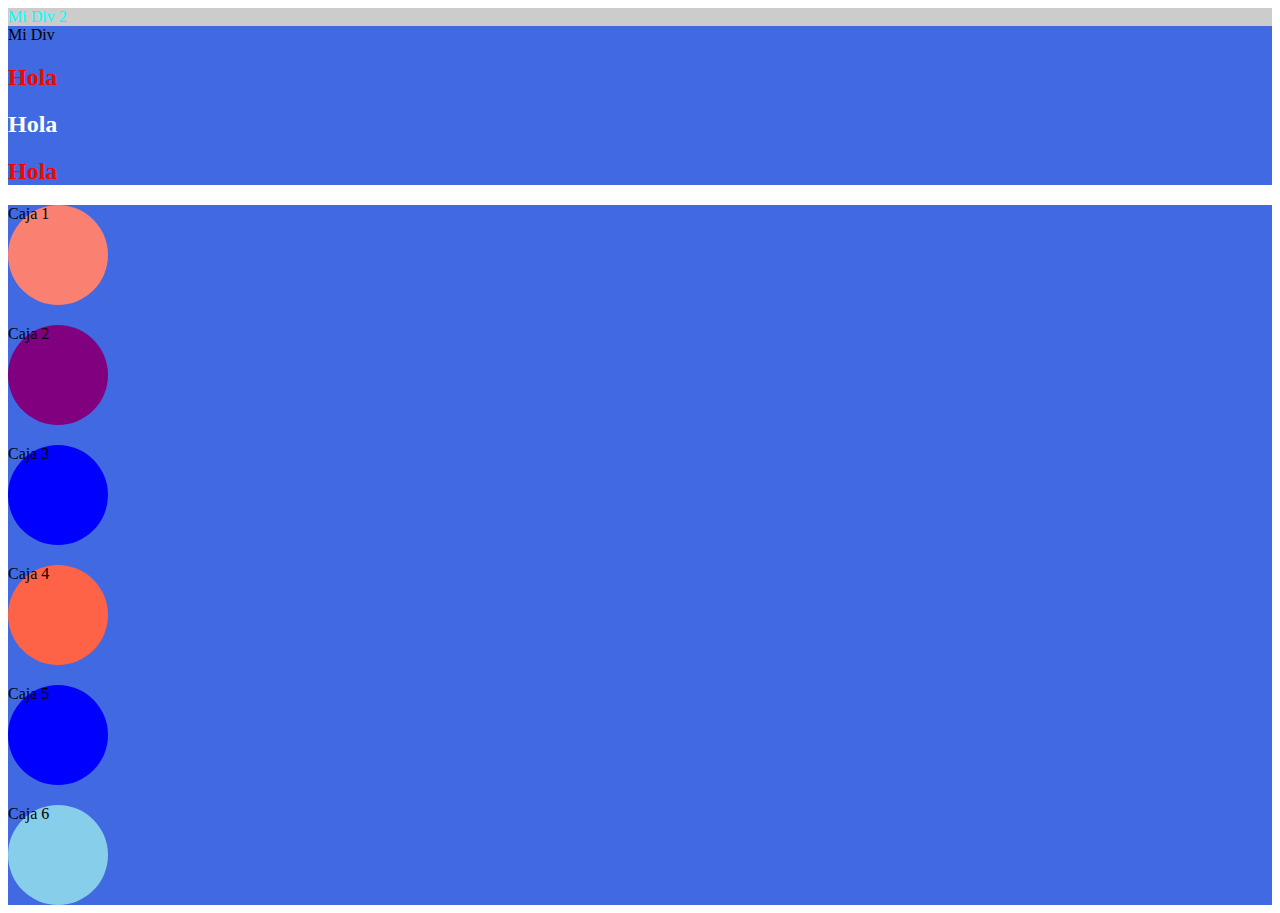
<file: estilos/index.html>
<!DOCTYPE html>
<html lang="en">
<head>
    <meta charset="UTF-8">
    <meta name="viewport" content="width=device-width, initial-scale=1.0">
    <title>Hola Mundo en CSS</title>
    <link rel="stylesheet" href="./estilos.css">
</head>
<body>
    <div style="background-color:#CCC;color:aqua">
        Mi Div 2
    </div>
    <div>
        Mi Div
        <h2>Hola</h2>
        <h2 id="titulo">Hola</h2>
        <h2 id="titulo2">Hola</h2>
    </div>
    <div>
        <div class="caja">Caja 1</div>
        <div class="caja" style="background-color: purple;">Caja 2</div>
        <div class="caja">Caja 3</div>
        <div class="caja">Caja 4</div>
        <div class="caja">Caja 5</div>
        <div class="caja">Caja 6</div>
    </div>
</body>
</html>
</file>
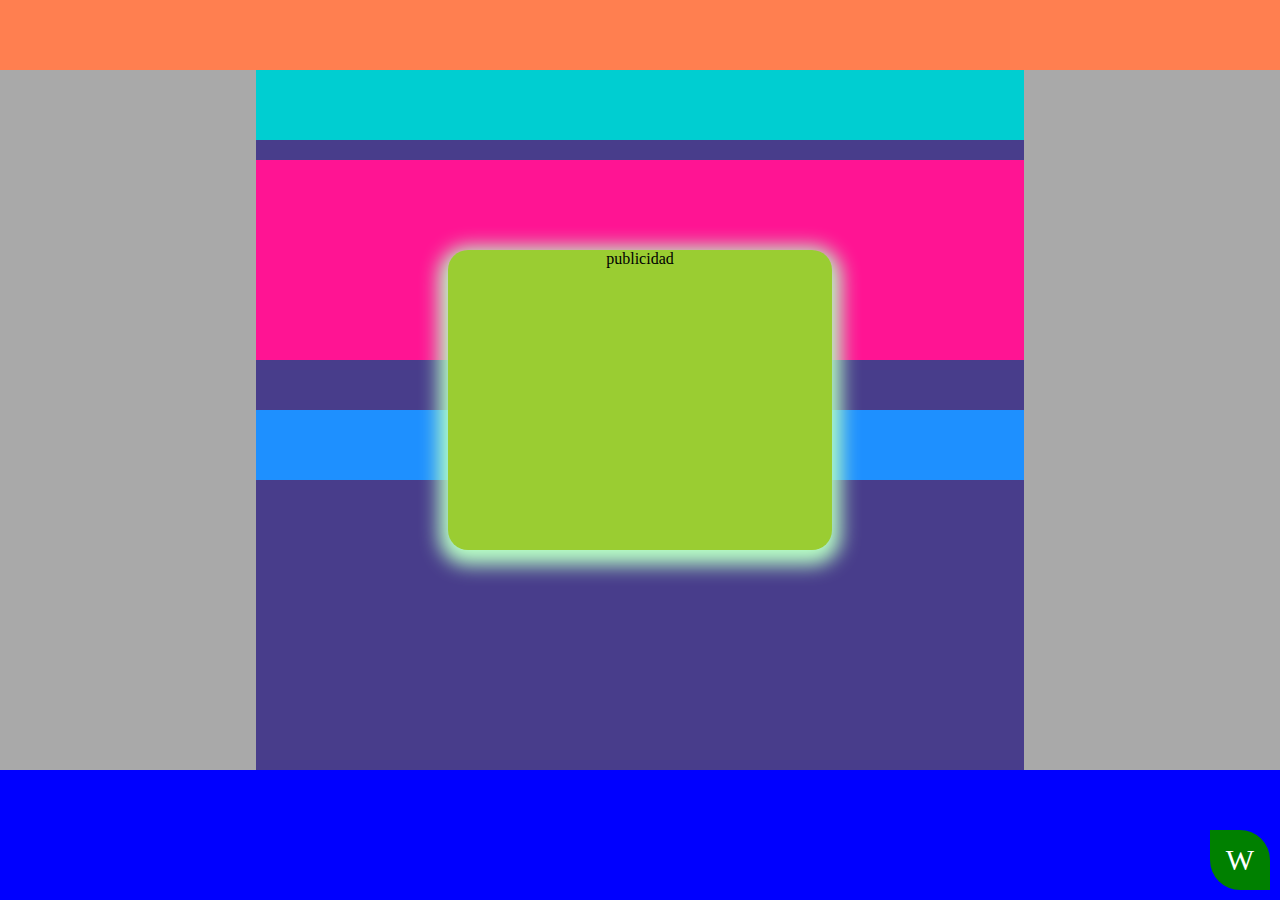
<file: prepractica/index.html>
<!DOCTYPE html>
<html lang="en">
<head>
    <meta charset="UTF-8">
    <meta name="viewport" content="width=device-width, initial-scale=1.0">
    <title>PrPractica</title>
    <link rel="stylesheet" href="./estilos.css">
</head>
<body>
    <div id="header"></div>
    
    <div id="central">
        <div id="nav"></div>
        <div id="section">
            <div id="header2"></div>
            <div id="article"> </div>
            <div id="footer"></div>
        </div>
        <div id="aside"></div>
    </div>

    <div id="footer2"></div>
    <div id="whats">W</div>
    <div id="pub">publicidad</div>
</body>
</html>
</file>
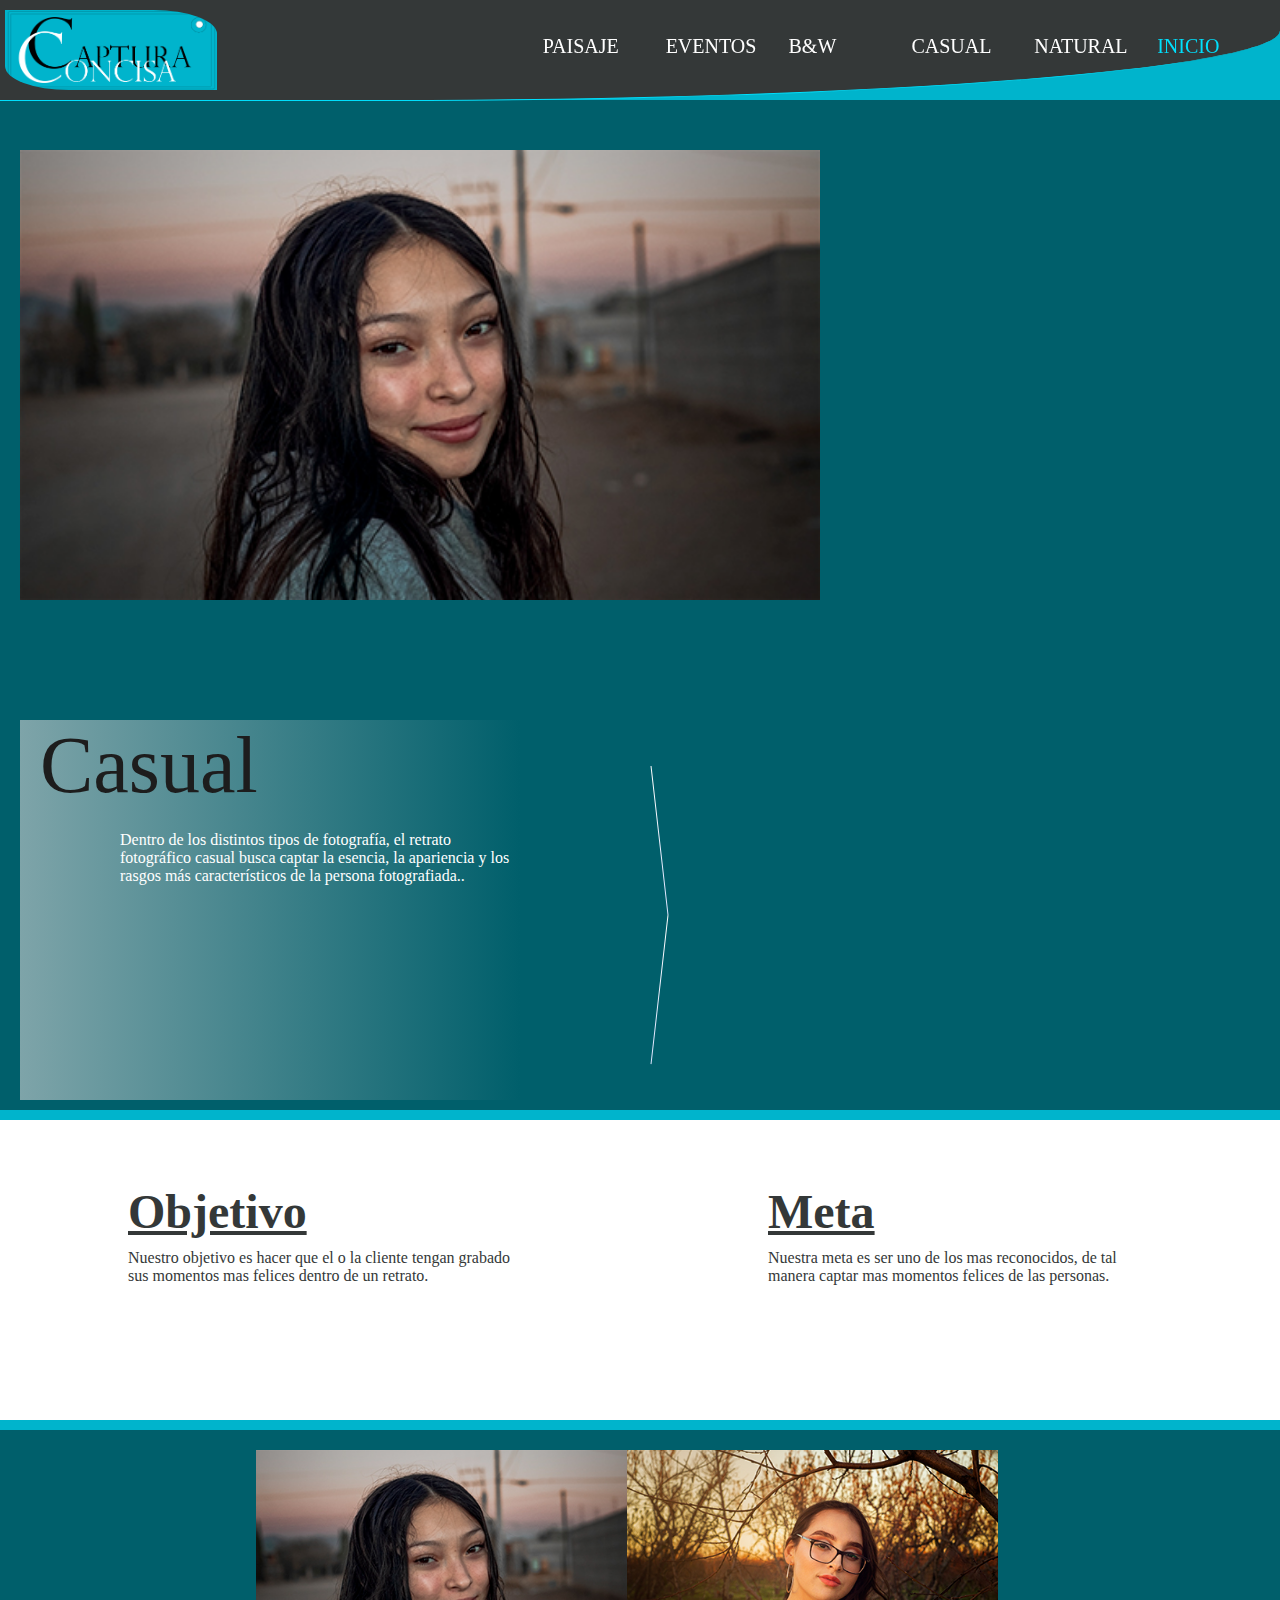
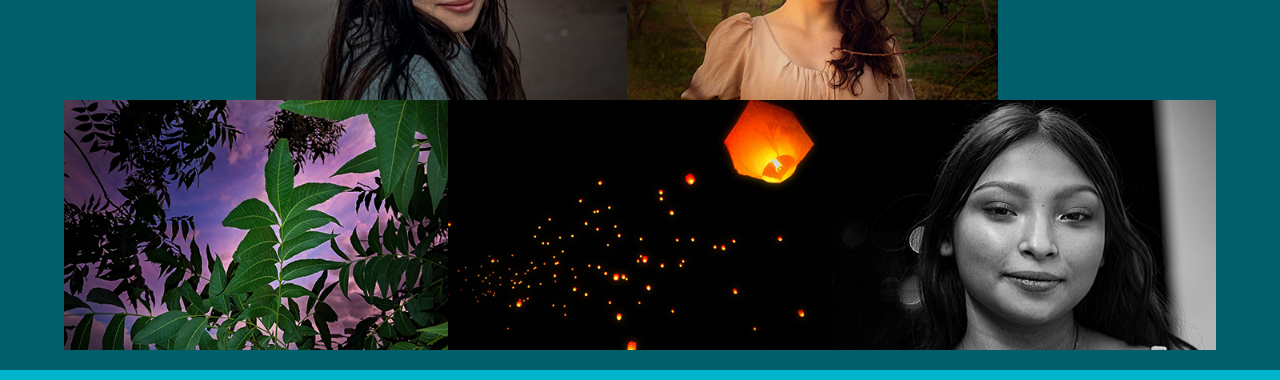
<file: PROYECTO/index.html>
<!DOCTYPE html>
<html lang="es">
<head>
    <meta charset="UTF-8">
    <meta name="viewport" content="width=device-width, initial-scale=1.0">
    <link rel="stylesheet" href="./CSS/estilo.css">
    <link rel="stylesheet" href="./CSS/MediaQuerys.css">
    <title>Captura Concisa</title>

</head>
    <header>
        <div id="logo">
            <img src="./IMG/logo2.png" alt="">
        </div>

        <nav>
            <ul>
                <li>
                    <a href="#" style="font-weight: 400;color: RGB(0,223,252);"> INICIO</a>
                </li>

                <li>
                    <a href="#"> NATURAL</a>
                </li>

                <li>
                    <a href="#"> CASUAL</a>
                </li>

                <li>
                    <a href="#"> B&W</a>
                </li>
                
                <li>
                    <a href="#"> EVENTOS</a>
                </li>

                <li>
                    <a href="#"> PAISAJE</a>
                </li>
            </ul>
        </nav>

    </header>
    
   

    <section id="presentacion">
        <ul>
            <li>
                <div id="imagenpresentacion"></div>
            </li>
            <li>
                <div class="explicacion">
                    <h3>Casual</h3>
                    <p>Dentro de los distintos tipos de fotografía, el retrato fotográfico casual busca captar la esencia, la apariencia y los rasgos más característicos de la persona fotografiada..</p>
                </div>
            </li>
            <li id="li">
                <div class="flecha">
                    <a href="#"> <img src="./IMG/flecha.png" alt=""></a>
                </div>
               
            </li>
        </ul>
    </section>
   
    <section id="nosotros">
        <div>
            <ul>
                <li>
                    <div class="obj">
                        <h2>Objetivo</h2>
                        <p>Nuestro objetivo es hacer que el o la cliente tengan grabado sus momentos mas felices dentro de un retrato.</p>
                    </div>
                </li>
                
                <li>
                    <div class="obj"> 
                        <h2>Meta</h2>
                        <p>Nuestra meta es ser uno de los mas reconocidos, de tal manera captar mas momentos felices de las personas.</p>
                    </div>
                </li>
            </ul>
            
        </div>
    </section>

    <section id="galeria">
        <div>
            <ul>
                <li>
                    <div id="img1">
                        <h1 class="titulo">Casual</h1>
                        <p class="parrafo">Una foto casual capta los momentos mas naturales y espontaneas del sujeto.</p>
                    </div>

                    <div id="img2">
                        <h1 class="titulo">Natural</h1>
                        <p class="parrafo">Una foto Natural capta al sujeto en areas donde se convive con la nbaturaleza.</p>
                    </div>

                </li>

                <li>
                    <div id="img3">
                        <h1 class="titulo">Paisaje</h1>
                        <p class="parrafo">Una foto del Paisaje capta un lugar preciado al que le gusta mucho al cliente.</p>
                    </div>

                    <div id="img4">
                        <h1 class="titulo">Evento</h1>
                        <p class="parrafo">Una foto de Evento capta los momentos mas presiados durante eventos como compleaños, bodas, festividades, etc..</p>
                    </div>
                    <div id="img5">
                        <h1 class="titulo">B & W</h1>
                        <p class="parrafo">Una foto Blanco y Negro capta los momentos y los plansma en solamente 2 colores.</p>
                    </div>
                </li>

            </ul>
        </div>
    </section>


</body>
</html>
</file>
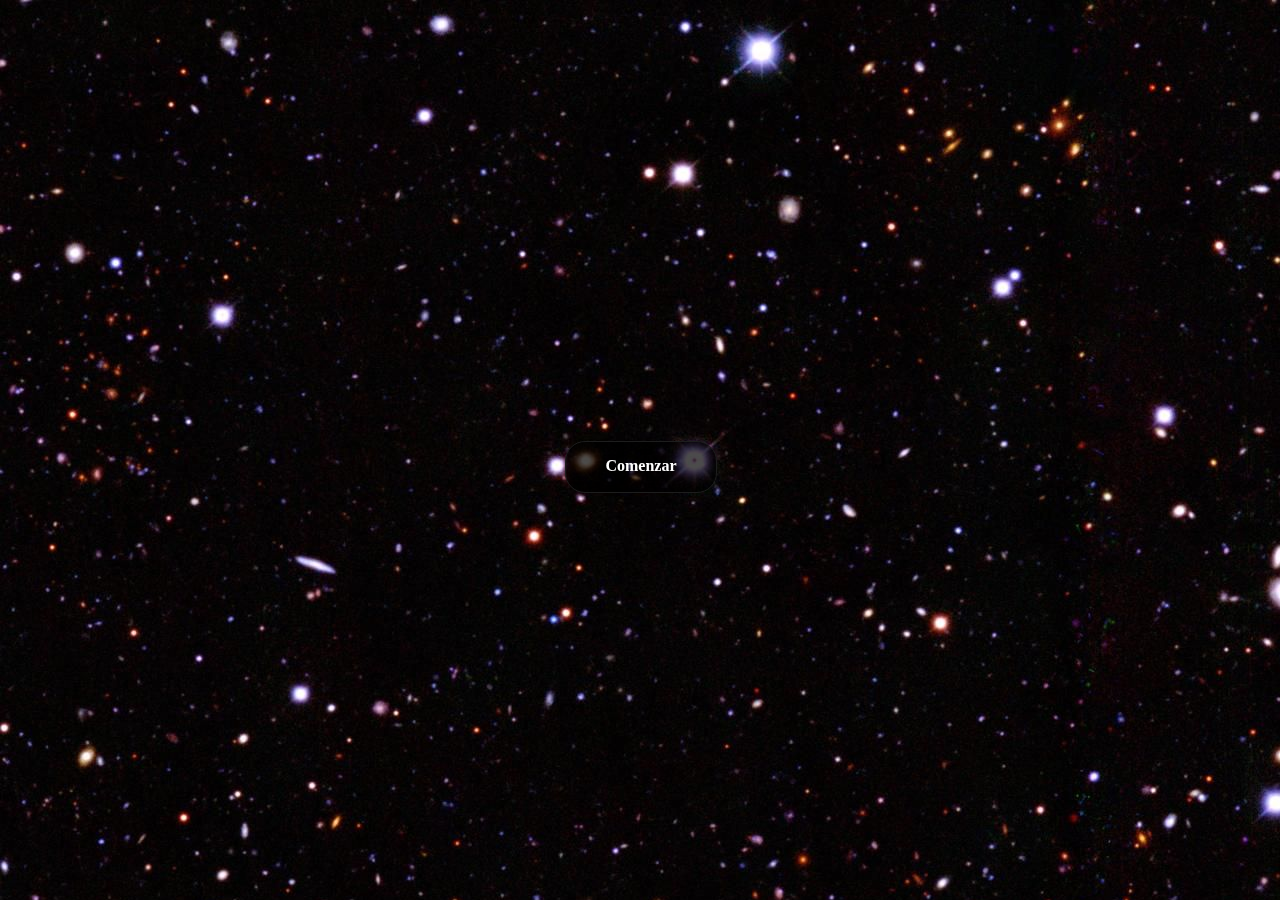
<file: Space/index.html>
<!DOCTYPE html>
<html lang="en">
<head>
    <meta charset="UTF-8">
    <meta name="viewport" content="width=device-width, initial-scale=1.0">
    <title>Space</title>
    <link rel="stylesheet" href="./css/estilos.css">
</head>
<body>
    <a href="./planetas.html" id="btn">Comenzar</a>
</body>
</html>
</file>
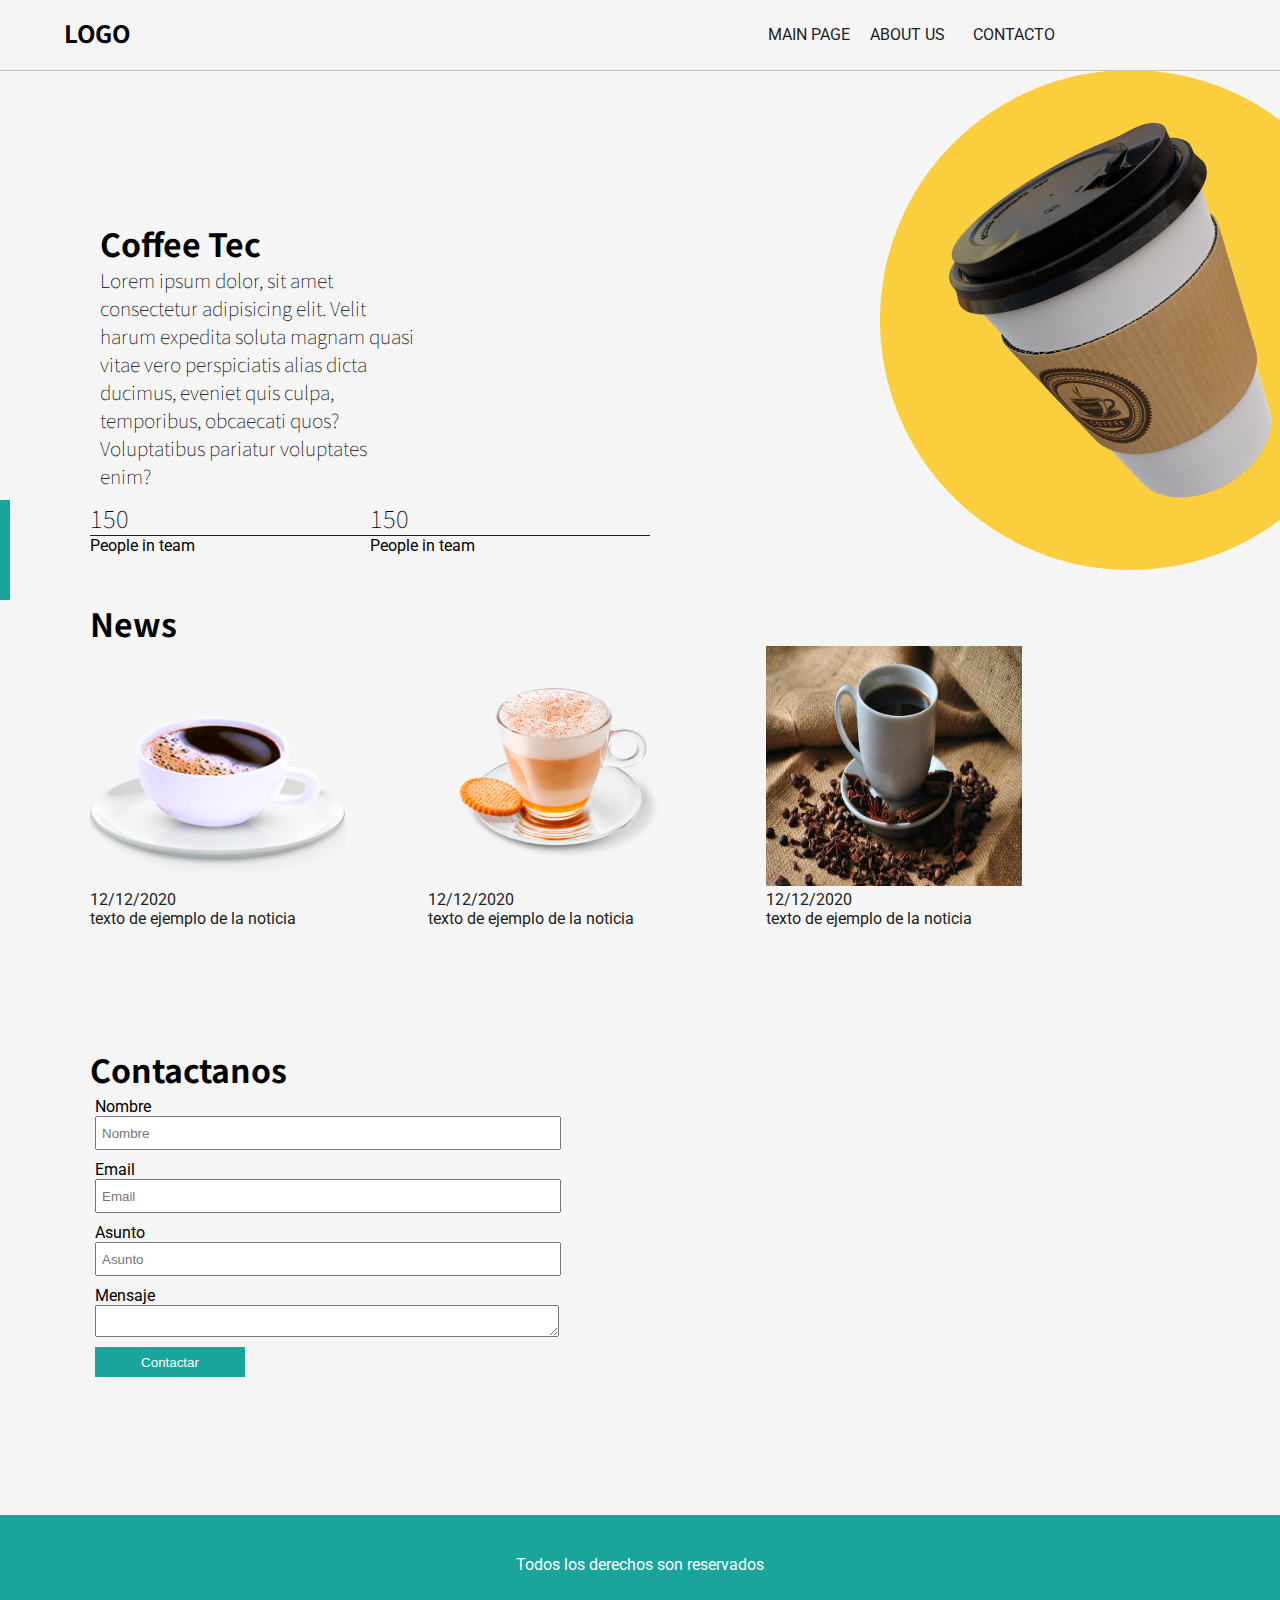
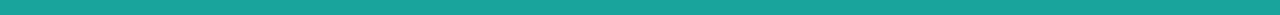
<file: coffee/js/index.html>
<!DOCTYPE html>
<html lang="en">
<head>
    <meta charset="UTF-8">
    <meta name="viewport" content="width=device-width, initial-scale=1.0">
    <link rel="stylesheet" href="../css/estilos.css">
    <link rel="preconnect" href="https://fonts.gstatic.com">
    <link href="https://fonts.googleapis.com/css2?family=Noto+Sans+JP&family=Roboto:ital,wght@0,100;0,400;1,100&display=swap" rel="stylesheet">
    <link rel="stylesheet" href="../css/mediaquerys.css">

    <title>Coffe</title>
</head>
<body>
    <header>
        <div id="logo">
            <h2>LOGO</h2>
        </div>
        <nav>
            <ul>
                <li>
                    <a href="#">Main Page</a>
                </li>

                <li>
                    <a href="#">About Us</a>
                </li>

                <li>
                    <a href="#">Contacto</a>
                </li>
            </ul>
        </nav>
        <button id="menu">M</button>
    </header>

    <section id="main">
        <div class="col">
            <h1>
                Coffee Tec
            </h1>

            <h3>
                Lorem ipsum dolor, sit amet consectetur adipisicing elit. Velit harum expedita soluta magnam quasi vitae vero perspiciatis alias dicta ducimus, eveniet quis culpa, temporibus, obcaecati quos? Voluptatibus pariatur voluptates enim?
            </h3>
            <div id="numeros">
                <div style="margin-left: 80px;">
                    <div class="col">
                        <h5>150</h5>
                        <p>People in team</p>
                    </div>
                    <div class="col">
                        <h5>150</h5>
                        <p>People in team</p>
                    </div>
                </div>
            </div>

        </div>

        <div class="col">
            <div class="bola">
                <img src="../img/cup.png" alt="" >
            </div>

        </div>
    </section>

    <section id="news">
        <h2>News</h2>
        <div class="columna3" style="margin-left: 0%;">
            <a href="" alt="">
                <img src="../img/c1.png" alt="">
                <p>12/12/2020</p>
                <p>texto de ejemplo de la noticia</p>
            </a>
        </div>
        <div class="columna3">
            <a href="" alt="">
                <img src="../img/c2.png" alt="">
                <p>12/12/2020</p>
                <p>texto de ejemplo de la noticia</p>
            </a>
        </div>
        <div class="columna3">
            <a href="" alt="">
                <img src="../img/cafe.jpg" alt="">
                <p>12/12/2020</p>
                <p>texto de ejemplo de la noticia</p>
            </a>
        </div>
    </section>
    
    <section id="contact">
        <h2>Contactanos</h2>
        <div class="col">
            <form action="">
                <fieldset>
                    <label for="">Nombre</label>
                    <input type="text" placeholder="Nombre">
                </fieldset>

                <fieldset>
                    <label for="">Email</label>
                    <input type="email" placeholder="Email">
                </fieldset>

                <fieldset>
                    <label for="">Asunto</label>
                    <input type="text" placeholder="Asunto">
                </fieldset>

                <fieldset>
                    <label for="">Mensaje</label>
                    <textarea name="" id="" cols="30" rows="10"></textarea>
                </fieldset>

                <fieldset>
                    <button type="submit">Contactar</button>
                </fieldset>
            </form>
        </div>
        <div class="col">
            <iframe src="https://www.google.com/maps/embed?pb=!1m18!1m12!1m3!1d8374.567231613464!2d-107.90745129296253!3d30.417637199517706!2m3!1f0!2f0!3f0!3m2!1i1024!2i768!4f13.1!3m3!1m2!1s0x86dcac58018b5773%3A0xaa8b9310e8507cc6!2sLas%20Palmas%20Steak%20Tacos!5e0!3m2!1ses!2smx!4v1606964918220!5m2!1ses!2smx"
             width="100%" height="350" frameborder="0" style="border:0;" allowfullscreen="" aria-hidden="false" tabindex="0"></iframe>
        </div>
    </section>
<br>
    <footer>
        Todos los derechos son reservados
    </footer>
</body>
</html>
</file>
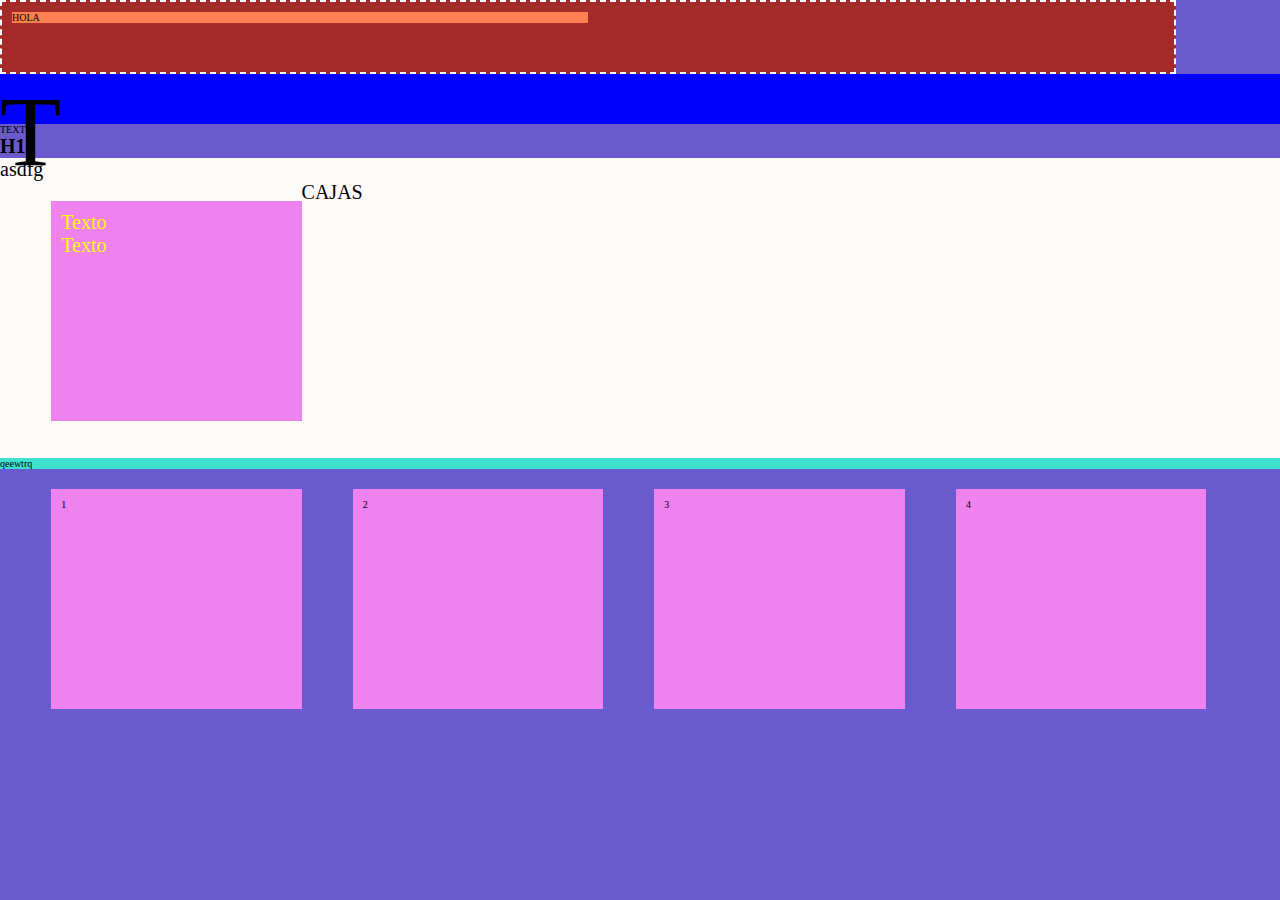
<file: estilos/cajas.html>
<!DOCTYPE html>
<html lang="en">
<head>
    <meta charset="UTF-8">
    <meta name="viewport" content="width=device-width, initial-scale=1.0">
    <title>Cajas</title>
    <link rel="stylesheet" href="./cajas.css">
</head>
<body>
    <div id="nuevo">
        <div>HOLA</div>
    </div>
        <span id="span">T</span>
        <span>TEXTO</span>
        <h1>H1</h1>
    <div id="caja1">
        <p>asdfg</p>
        <div class="cajas">
            <p>Texto</p>
            <p>Texto</p>
        </div>
        <div>
            <p>CAJAS</p>
        </div>
    </div>

    <div id="caja2"> qeewtrq</div>
    <div class="cajas">1</div>
    <div class="cajas">2</div>
    <div class="cajas">3</div>
    <div class="cajas">4</div>
</body>
</html>
</file>
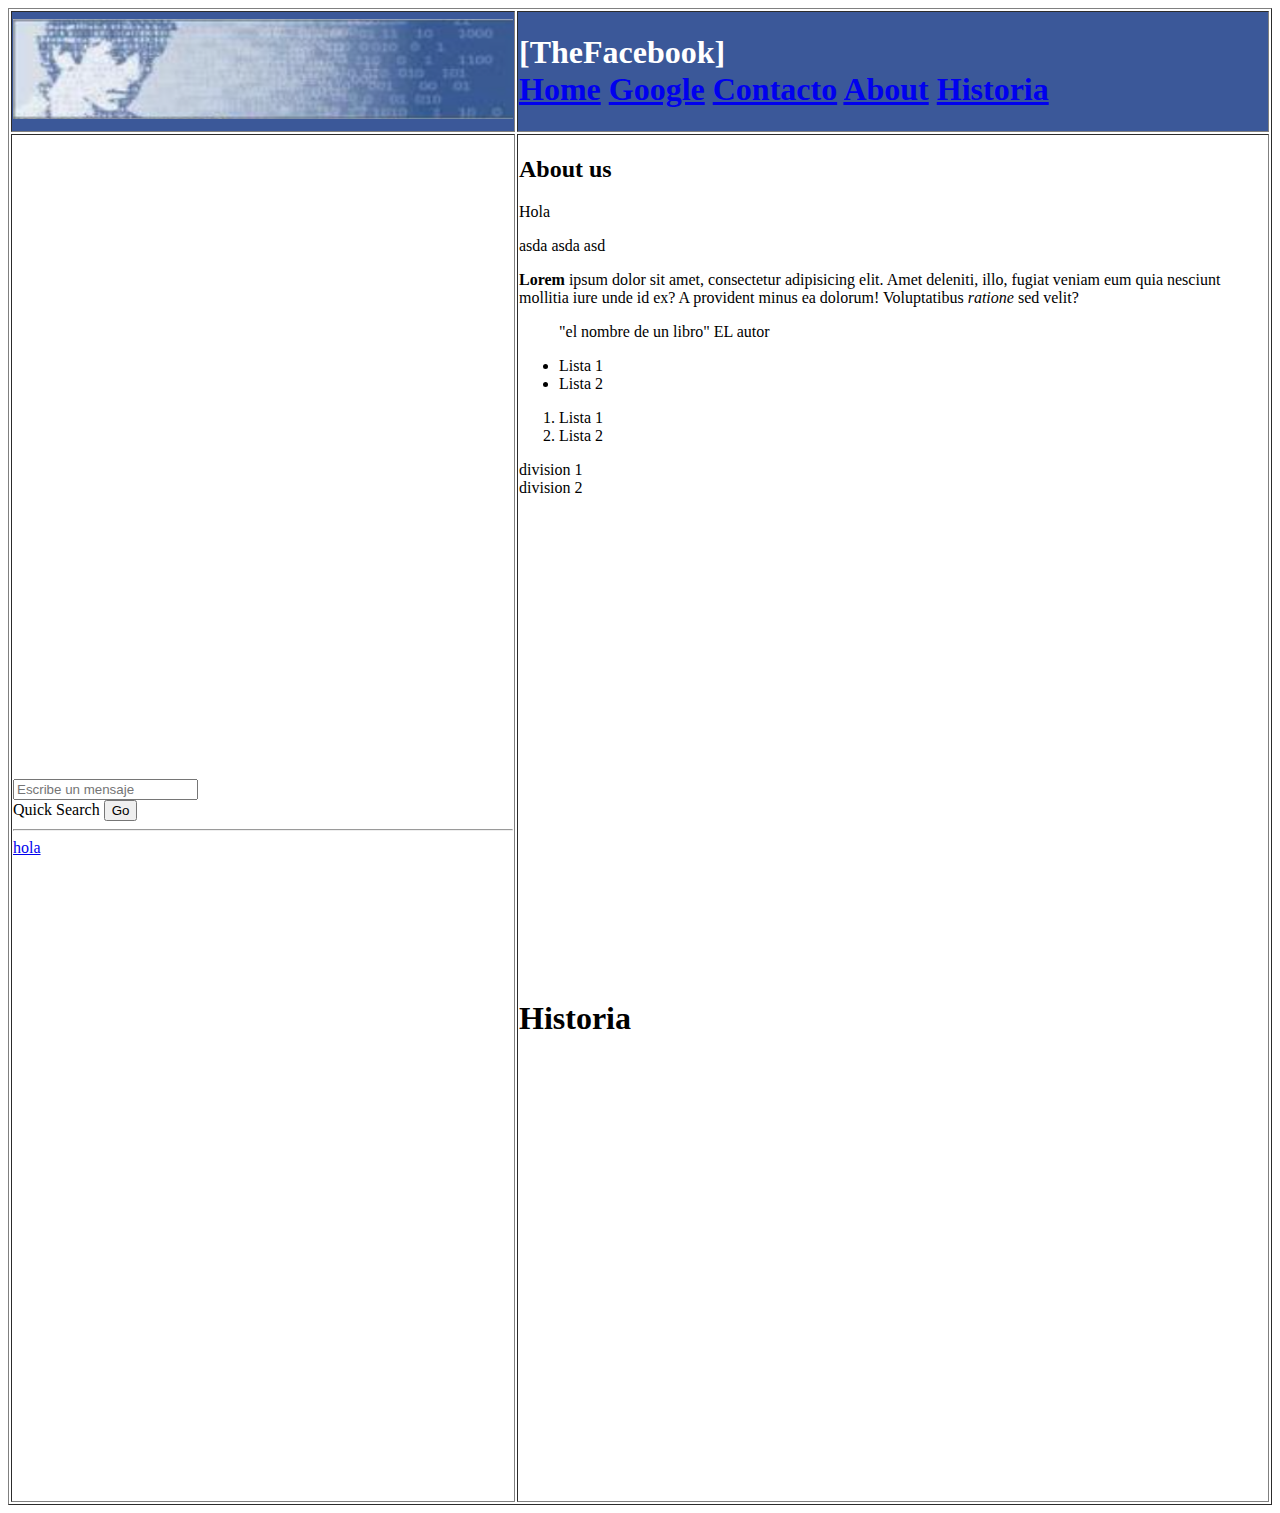
<file: Introduccion/about.html>
<!DOCTYPE html>
<html>
    <head>
        <meta charset="UTF-8">
        <title>The Facebook</title>
    </head>
    <body>
        <table border="1px" width="100%" height="600px">
            <tbody>
                <tr height="100px" bgcolor="#3b5899">
                    <td width="500px">
                        <img src="./img/fondo.PNG" width="500px"height="100px">
                    </td>
                    <td>
                        <h1 style="color:white";font-size:40px;>
                            <span>[TheFacebook]</span>
                            <br>
                            <a href="./thefacebook.html">Home</a>
                            <a href="http://google.com" target="_blank">Google</a>
                            <a href="mailto:17cg0030@itsncg.edu.mx">Contacto</a>
                            <a href="./about.html">About</a>
                            <a href="./about.html#historia">Historia</a>
                        </h1>
                    </td>
                    
                </tr>
                <tr>
                    <td width="200px">
                        <input type="text" placeholder="Escribe un mensaje">
                        <br><label>Quick Search</label>
                        <button>Go</button>
                        <hr>
                        <a href="#">hola</a>
                        </hr>
                    </td>
                    <td>
                        <h2>About us</h2>
                        <p>Hola</p>
                        <p> asda asda asd</p>
                        <p> <b>Lorem</b> ipsum dolor sit amet, consectetur adipisicing elit.
                            Amet deleniti, illo, fugiat veniam eum quia nesciunt mollitia 
                            iure unde id ex? A provident minus ea dolorum! Voluptatibus 
                            <i>ratione</i> sed velit?
                        </p>
                        <blockquote>
                            "el nombre de un libro" EL autor
                        </blockquote>
                        <ul>
                            <li>Lista 1</li>
                            <li>Lista 2</li>
                        </ul>
                        <ol>
                            <li>Lista 1</li>
                            <li>Lista 2</li>
                        </ol>
                        <div>division 1</div>
                        <div style="height: 500px;">division 2</div>
                        <div id="historia" style="height: 500px;">
                            <h1>Historia</h1>
                        </div>
                    </td>
                </tr>
            </tbody>
        </table>
    </body>
</html>
</file>
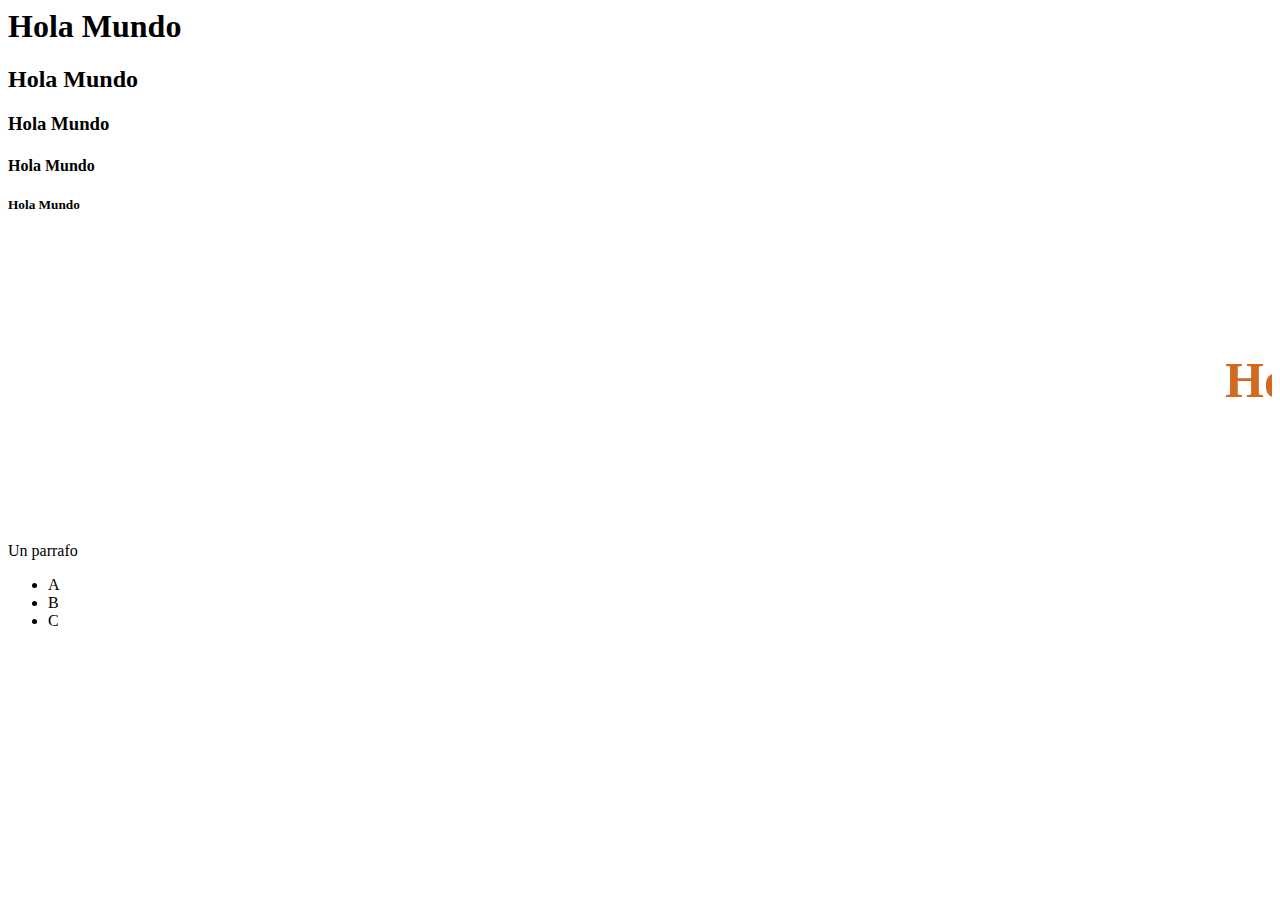
<file: Introduccion/holamundo.html>
<doctype html>
<HTML lang="es">

	<HEAD>
		<!-- Configuraciones del sitio -->
		<title>Hello World</title>
		<meta charset="UTF-8"/>
	</HEAD>
	<BODY>
		<!-- Cuerpo de la pagina -->
		<h1>Hola Mundo</h1>
		<h2>Hola Mundo</h2>
		<h3>Hola Mundo</h3>
		<h4>Hola Mundo</h4>
		<h5>Hola Mundo</h5>
		<marquee><h6 style="color: chocolate;font-size:50px">Hola Mundo</h6></marquee>
		<p>Un parrafo</p>
		<ul>
			<li>A</li>
			<li>B</li>
			<li>C</li>
		</ul>
	</BODY>


</HTML>
</file>
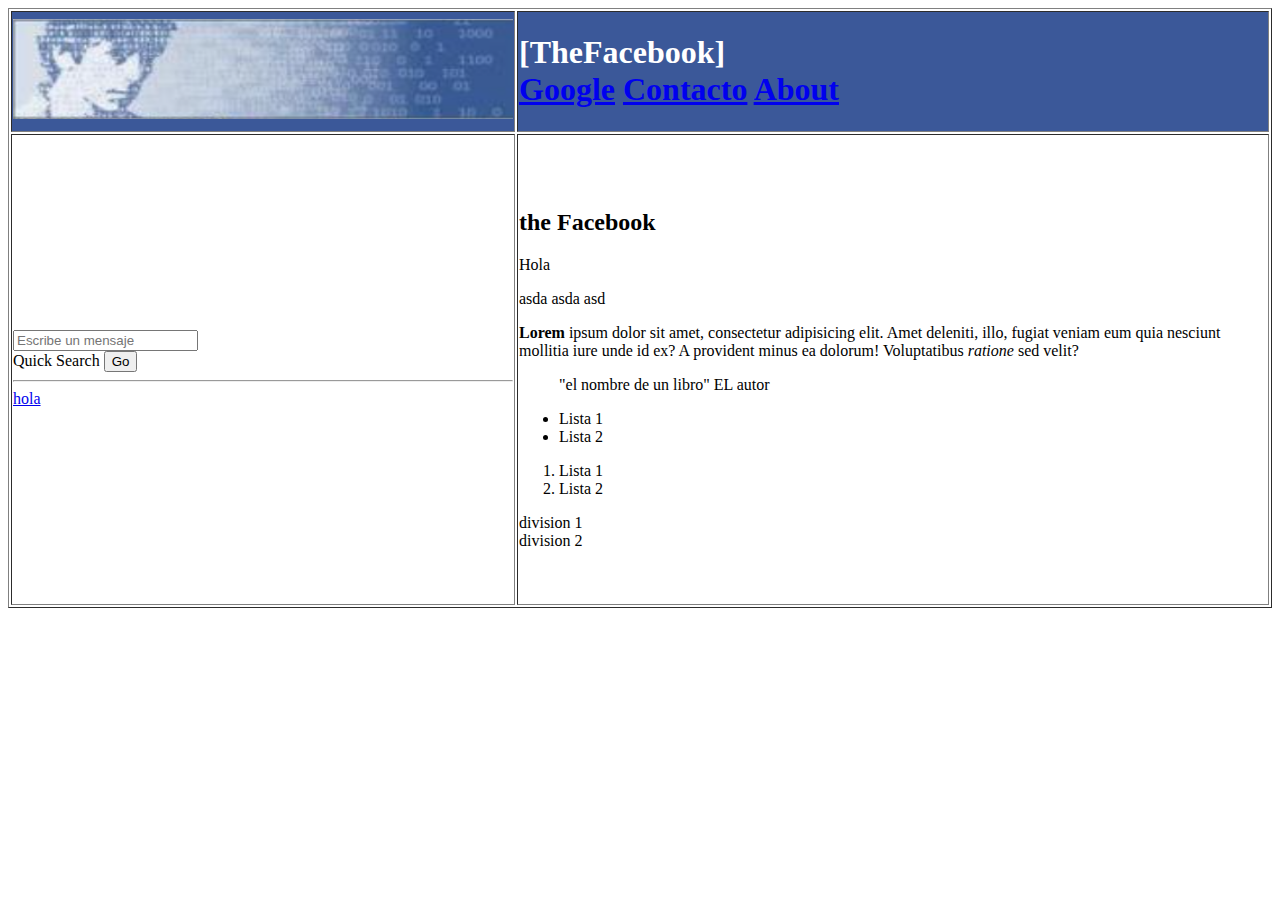
<file: Introduccion/thefacebook.html>
<!DOCTYPE html>
<html>
    <head>
        <meta charset="UTF-8">
        <title>The Facebook</title>
    </head>
    <body>
        <table border="1px" width="100%" height="600px">
            <tbody>
                <tr height="100px" bgcolor="#3b5899">
                    <td width="500px">
                        <img src="./img/fondo.PNG" width="500px"height="100px">
                    </td>
                    <td>
                        <h1 style="color:white";font-size:40px;>
                            <span>[TheFacebook]</span>
                            <br>
                            <a href="http://google.com" target="_blank">Google</a>
                            <a href="./contacto.html">Contacto</a>
                            <a href="./about.html">About</a>
                        </h1>
                    </td>
                    
                </tr>
                <tr>
                    <td width="200px">
                        <input type="text" placeholder="Escribe un mensaje">
                        <br><label>Quick Search</label>
                        <button>Go</button>
                        <hr>
                        <a href="#">hola</a>
                        </hr>
                    </td>
                    <td>
                        <h2>the Facebook</h2>
                        <p>Hola</p>
                        <p> asda asda asd</p>
                        <p> <b>Lorem</b> ipsum dolor sit amet, consectetur adipisicing elit.
                            Amet deleniti, illo, fugiat veniam eum quia nesciunt mollitia 
                            iure unde id ex? A provident minus ea dolorum! Voluptatibus 
                            <i>ratione</i> sed velit?
                        </p>
                        <blockquote>
                            "el nombre de un libro" EL autor
                        </blockquote>
                        <ul>
                            <li>Lista 1</li>
                            <li>Lista 2</li>
                        </ul>
                        <ol>
                            <li>Lista 1</li>
                            <li>Lista 2</li>
                        </ol>
                        <div>division 1</div>
                        <div>division 2</div>
                    </td>
                </tr>
            </tbody>
        </table>
    </body>
</html>
</file>
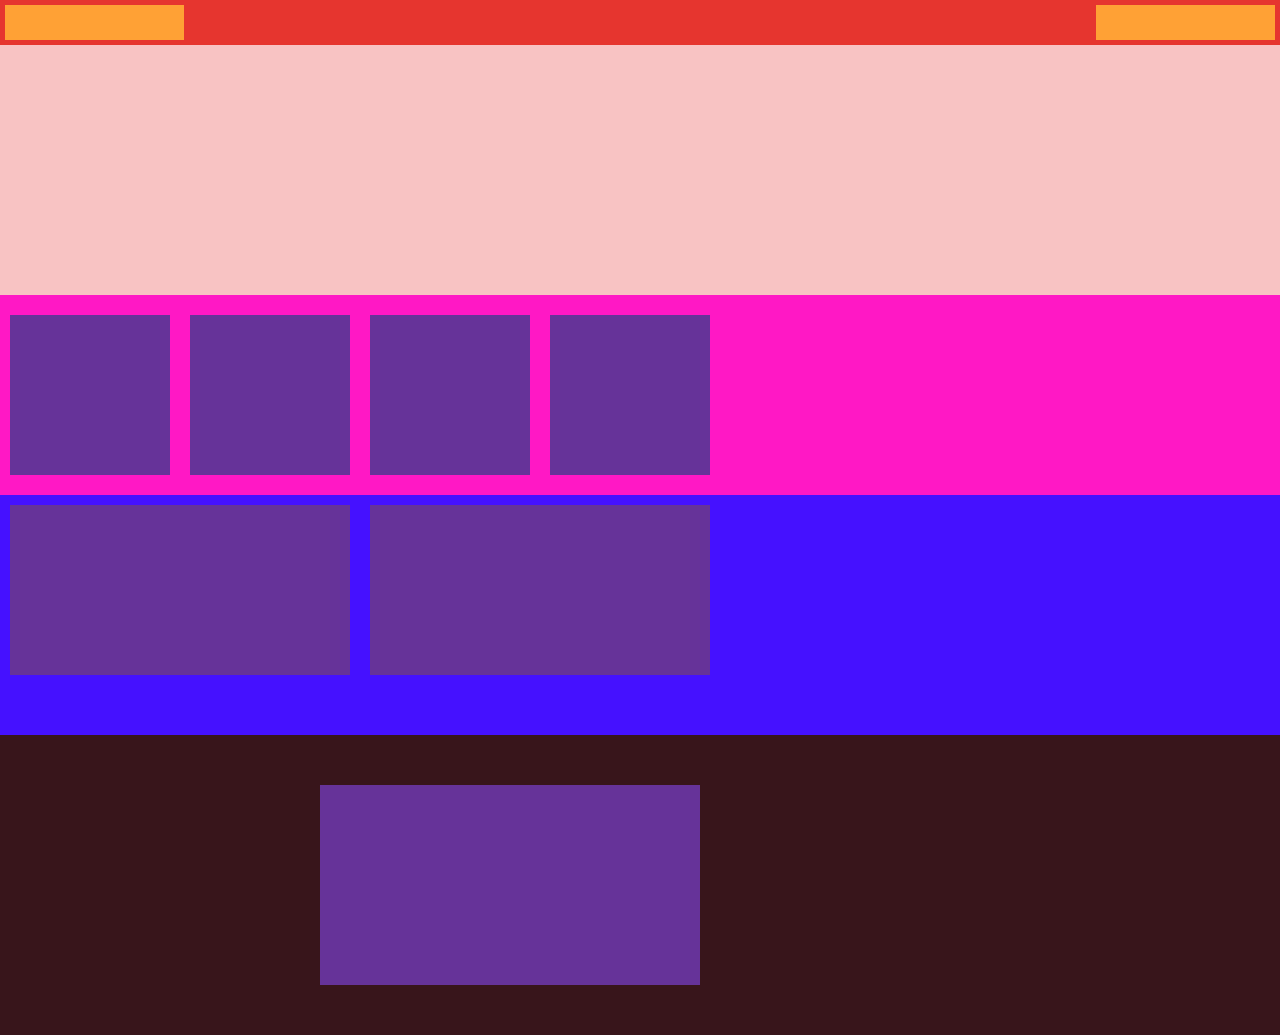
<file: prepractica/practica1.html>
<!DOCTYPE html>
<html lang="en">
<head>
    <meta charset="UTF-8">
    <meta name="viewport" content="width=device-width, initial-scale=1.0">
    <title>Document</title>
    <link rel="stylesheet" href="./estilosPractica1.css">
</head>
<body>
    <div id="barra">
        <div id="bbtn1"></div>
        <div id="bbtn2"></div>
    </div>

    <div id="presentacion"></div>

    <div id="imagenes">
        <div id="imag"></div>
        <div id="imag"></div>
        <div id="imag"></div>
        <div id="imag"></div>
    </div>
    
    <div id="opciones">
        <div id="opcion"></div>
        <div id="opcion"></div>
    </div>

    <div id="info">
        <div id="lug"></div>
    </div>


</body>
</html>
</file>
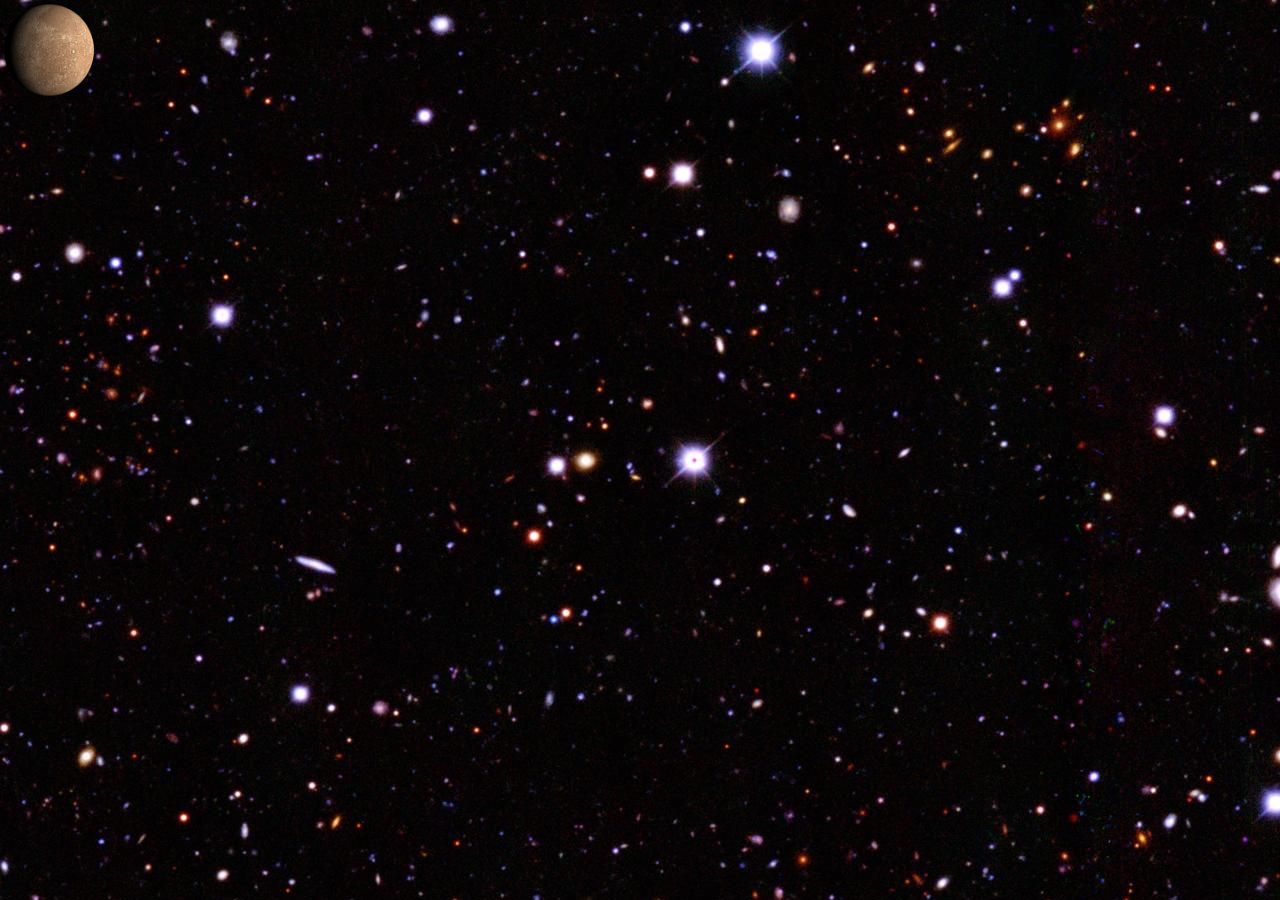
<file: Space/planetas.html>
<!DOCTYPE html>
<html lang="en">
<head>
    <meta charset="UTF-8">
    <meta name="viewport" content="width=device-width, initial-scale=1.0">
    <title>Planetas</title>
    <link rel="stylesheet" href="./css/estilos.css">
</head>
<body>
    <img src="./img/mercurio.png" alt="" id="mercurio">
</body>
</html>
</file>
<file: estilos/estilos.css>
div{
    /* primer selector es por nombre de etiqueta*/
    /* Selector id #*/
    /* Selector clase*/
    background-color: royalblue;
}
h2{
    color: red;
}
#titulo{
    color:white;
}
.caja{
    background-color: blue;
    width: 100px;
    height: 100px;
    border-radius: 50px;
    margin-top: 20px;
}
.caja:first-child{
    background-color: salmon;
}
.caja:last-child{
    background-color: skyblue;
}
.caja:nth-child(4){
    background-color: tomato;
}
</file>
<file: prepractica/estilos.css>
*{
    margin:0px;
    padding:0px
}
body{
    background-color: blue;
}
#header{
    width: 100%;
    height: 70px;
    background-color: coral;
    position: fixed;
    top: 0px;
    left: 0px;
    z-index: 5;
}
#central{
    margin-top: 70px;
    float: left;
    height: 700px;
    width: 100%;
}
#nav, #aside{
    width: 20%;
    height: 700px;
    background-color: darkgray;
    float: left;
}
#section{
    width: 60%;
    height: 700px;
    float: left;
    background-color: darkslateblue;
}
#header2{
    height: 70px;
    background-color: darkturquoise;
}
#article{
    height: 200px;
    background-color: deeppink;
    margin-top: 20px;
}
#footer{
    height: 70px;
    background-color: dodgerblue;
    margin-top: 50px;
}
#footer2{
    height: 70px;
    background-color: green;
}
#whats{
    height: 60px;
    width: 60px;
    border-radius: 0% 50% 0% 50%;
    position: fixed;
    background-color: green;
    bottom: 10px;
    right: 10px;
    text-align: center;
    font-size: 30px;
    line-height: 2;
    color: white;
    z-index: 5;
}
#pub{
    width: 30%;
    height: 300px;
    border-radius: 20px;
    background-color: yellowgreen;
    position: absolute;
    top: 250px;
    left: 35%;
    text-align: center;
    -webkit-box-shadow: 0px 6px 19px 9px #B8FFC5; 
    box-shadow: 0px 6px 19px 9px #B8FFC5;
}
</file>
<file: PROYECTO/CSS/estilo.css>
/*

52,56,56 OSCURO

azules

0,95,107

0,140,158
0,180,204

remarcar
0,223,252
*/
*{
    margin: 0PX;
    padding: 0PX;
}

body{
    background-color: rgb(0,180,204);
    padding: 0px;
    margin: 0px;

    overflow-x: hidden;
}
header{
    background-color: rgba(52,56,56);

    height: 100px;
    width: 100%;

    position: fixed;
    border-bottom: 1px solid rgb(0,223,252);
    border-radius: 0% 0% 70% 0%;

    z-index: 10;
}
header > #logo{
    padding-top: 10px;
    float: left;
    margin-left: 5px;
    height: 100%;
}
header > #logo > img{
    float: left;
    height: 80%;
    background-color: RGB(0,180,204);
    border-radius: 0% 30% 0% 30%;
}
header > nav{
    float: right;

    font-size: 1rem;
    width: 60%;
    padding-top: 35px;
}
header > nav > ul > li {
    float:right;
    list-style: none;
    width: 16%;
    height: 25px;
}
header > nav > ul > li > a{
    text-decoration: none;
    color: #ffffff;
    text-transform: uppercase;
    font-weight: 300;
    transition: ease-in-out all;
    font-size: 1.3rem;
}
header > nav > ul > li > a:hover{
    color:  rgba(210, 218, 219);
    transition: ease-in-out all;
    text-decoration: underline;
}



/* PRESENTACION*/
section#presentacion{
    margin-top: 100px;

    padding-top: 40px;
    padding-left: 10px;

    background-color: rgb(0,95,107);

    width: 100%;
    min-height: 300px;

    float: left;
    
}
section#presentacion> ul >li {
float: left;
list-style: none;
}
section#presentacion> ul > li > div#imagenpresentacion{
    background-image: url("../IMG/casual-480.jpg");
    background-size: contain;
    background-repeat: no-repeat;

    margin-top: 10px;
    margin-bottom: 10px;
    margin-left: 10px;
    min-height: 500px;
    width: 800px;
}
section#presentacion > ul > li > div.explicacion{
    background-image: linear-gradient(to left, rgba(0,95,107,0.4),rgba(210,210,210,0.6));
    height: 380px;
    width: 500px;

    margin-left: 10px;
    margin-top: 50px;
    margin-right: 10px;
}
section#presentacion > ul > li > div > h3{
    display: block;
    margin-bottom: 10px;
    margin-left: 20px;

    color: #1d1d1d;
    font-weight: 500;
    font-size: 5rem;
}
section#presentacion > ul > li > div > p{
    color: white;
    width: 78%;
    height: 100%;
}

section#presentacion > ul > li > div.flecha{
    margin-left: 120px;
    padding-top: 90px;

    width: 50px;

}
section#presentacion > ul > li > div > a >img{
    display: block;

    position: relative;
    margin-top: 10%;
    margin-bottom: 10%;
    height: 80%;
    animation: animflecha 1s infinite ease-in;
    z-index: 1;
}
section#presentacion > ul > li > div:hover a>img{
    animation: animflecha 1s ease-in;
}

@keyframes animflecha{
    0%{
        left: 0px;
    }
    50%{
        left: 20px;
    }
    100%{
        left: 0px;
    }
}

/*NOSOTROS*/
section#nosotros{
    margin-top: 10px;
    background-color: rgb(255,255,255);

    width: 100%;
    height: 300px;
    float: left;
}
section#nosotros >div > ul >li{
    float: left;
    list-style: none;
    width: 50%;
}
section#nosotros >div> ul > li > div.obj{
    width: 100%;
    height: 60%;
}
section#nosotros >div> ul > li > div.obj > h2,p{
    color: rgb(52,56,56);
    padding-left: 20%;
    padding-right: 20%;
    padding-top: 10%;
}
section#nosotros >div> ul > li > div.obj > h2{
    font-size: 3rem;
    text-decoration: underline;
}
section#nosotros >div> ul > li > div.obj > p{
    width: 60%;
    padding-top: 10px;
    padding-bottom:  20%;
}

/*GALERIA
250 X 480
*/

section#galeria{
    margin-top: 10px;
    margin-bottom: 10px;
    
    padding-bottom: 20px;
    padding-top: 20px;
    float: left;
    width: 100%;
    background-color:rgb(0,95,107);
}
section#galeria > div > ul > li{
    float:left;
    list-style: none;
    width: 100%;
}

/*line 1*/
section#galeria > div > ul > li > div {
    width: 29%;
    height: 250px;    
    float: left;
}

/*parrafos y titulo y hovers*/
.titulo{
    margin-top: 10%;
    height: 20%;
    font-size: 2rem;
	color: #fff;
    position: relative;
    text-decoration: underline;

    visibility: hidden;
}
.parrafo{
    padding: 0%;
    margin-left: 10%;
    margin-top: 10%;
    position: relative;
    color: rgb(230, 230, 230);
    font-size: 1.2rem;
    width: 80%;

    visibility: hidden;
}
section#galeria > div > ul > li > div:hover .titulo{
    animation: animaletras 0.4s ease-in;

    color: rgba(255,255,255,1);
    visibility: visible;
}
section#galeria > div > ul > li > div:hover .parrafo{
animation: animaletras 0.4s ease-in;

color: rgb(255,255,255);
visibility: visible;
}
section#galeria > div > ul > li > div:hover:before{

    animation:  animaimage 0.4s ease-in-out;
    transform: scale(1.03);

    content:'';
    position: absolute;
    top: 0;
    bottom: 0;
    left: 0;
    right: 0;
    background-color: rgba(0,0,0,0.3);
    }
section#galeria > div > ul > li > div:hover{
    animation: animatam 0.4s ease-in-out;
    transform: scale(1.03);
}
/*img 1*/
section#galeria > div > ul > li > div#img1{
    background-image: url("../IMG/casual-480.jpg");
    background-size: cover;
    background-repeat: no-repeat;
    position: relative;

    margin-left: 20%; 

    text-align: center;    
}
/*img2*/
section#galeria > div > ul > li > div#img2 {
    background-image: url("../IMG/natural-480.jpg");
    background-size: cover;
    background-repeat: no-repeat;
    position: relative;

    margin-right: 20%;  

    text-align: center;  
} 

/*line 2*/
section#galeria > div > ul > li > div#img3 {
    background-image: url("../IMG/paisaje-480.jpg");
    background-size: cover;
    background-repeat: no-repeat;
    position: relative;
    width: 30%;

    margin-left: 5%;  

    text-align: center;  
}
section#galeria > div > ul > li > div#img4 {
    background-image: url("../IMG/evento-480.jpg");
    background-size: cover;
    background-repeat: no-repeat;
    position: relative;
    width: 30%;
 

    text-align: center;  
}
section#galeria > div > ul > li > div#img5 {
    background-image: url("../IMG/blancoynegro-480-2.jpg");
    background-size: cover;
    background-repeat: no-repeat;
    position: relative;
    width: 30%;

    text-align: center;  
}

@keyframes animatam{
    0%{
        transform: scale(1);
    }
    100%{
        transform: scale(1.03);
    }
}
@keyframes animaimage{
    0%{
        content:'';
        position: absolute;
        top: 0;
        bottom: 0;
        left: 0;
        right: 0;
        background-color: rgba(0,0,0,0);
        transform: scale(1);
    }
    100%{
        content:'';
        position: absolute;
        top: 0;
        bottom: 0;
        left: 0;
        right: 0;
        background-color: rgba(0,0,0,0.3);
        transform: scale(1.03);
    }
    
}

@keyframes animaletras{
    0%{
        visibility: hidden;
        color: rgba(255,255,255,0);
    }
    100%{
        visibility: visible;
        color: rgba(255,255,255,1);
    }
}
</file>
<file: PROYECTO/CSS/MediaQuerys.css>
@media screen and (min-width: 576px){

    header{
    
        height: 50px;
        width: 100%;

    }
    header > #logo > img{
        float: left;
        height: 60%;
        background-color: RGB(0,180,204);
        border-radius: 0% 30% 0% 30%;
    }
    header > nav{
        float: left;
    
        font-size: 1rem;
        width: 80%;
        padding-top: 17px;
    }
    header > nav > ul > li {
        display: block;

        float:right;
        list-style: none;
        width: 16%;
        height: 25px;
    }
    header > nav > ul > li > a{
        text-align: center;
        font-weight: 0;
        transition: ease-in-out all;
        font-size: 15px;
    }

    /*presentacion*/
    section#presentacion {
        width: 100%;
        min-height: 600px;
        
        margin-top: 50px;
    }
    section#presentacion> ul > li{
        height: 100%;
    }
    section#presentacion> ul > li > div#imagenpresentacion{
        
        background-image: url("../IMG/casual-480.jpg");

        min-height: 100px;
        height: 250px;

        margin-left: 6%;
        margin-bottom: 10px;
    }
    section#presentacion> ul > li > div.explicacion{
        height: 230px;
        width: 95%;
    }
    section#presentacion> ul > li > div.explicacion > p{
        width: 60%;
        height: 50%;
        padding-top: 10px;
    }

    section#presentacion > ul > li#li > div{
        display: none;
    }

    /*OBJETIVOS*/
    section#nosotros{
        height: 250px;
    }
    section#nosotros >div> ul > li > div.obj{
        width: 100%;
        height: 60%;
    }

    /*imagnees*/
    
    section#galeria > div > ul > li > div#img1,div#img2,div#img3,div#img4,div#img5{
    background-size: cover;
    background-repeat: no-repeat;
    background-position: center;
    position: relative;

    text-align: center;    
    }

    section#galeria > div > ul > li > div > .parrafo{
        font-size: 1rem;
    }
}

@media screen and (min-width: 760px){
    header{
        height: 70px;
        width: 100%;
    }
    header > #logo > img{
        float: left;
        height: 72%;
        background-color: RGB(0,180,204);
        border-radius: 0% 30% 0% 30%;
    }
    header > nav{
        float: left;
    
        font-size: 1rem;
        width: 80%;
        padding-top: 17px;
    }
    header > nav > ul > li {
        display: block;

        float:right;
        list-style: none;
        width: 16%;
        height: 25px;
    }
    header > nav > ul > li > a{
       
        font-weight: 0;
        transition: ease-in-out all;
        font-size: 20px;
    }

    /*presentacion*/
    section#presentacion {
        width: 100%;
        min-height: 600px;
        
        margin-top: 70px;
    }
    section#presentacion> ul > li{
        height: 100%;
        padding-bottom: 10px;
    }
    section#presentacion> ul > li > div#imagenpresentacion{
        
        background-image: url("../IMG/casual-480.jpg");

        min-height: 100px;
        height: 350px;

        margin-left: 7%;
        margin-bottom: 10px;
    }
    section#presentacion> ul > li > div.explicacion{
        height: 230px;
        width: 95%;
    }
    section#presentacion> ul > li > div.explicacion > p{
        width: 60%;
        height: 50%;
        padding-top: 10px;
    }

    section#presentacion > ul > li#li > div{
        display: none;
    }

    /*OBJETIVOS*/
    section#nosotros{
        margin-top: 10px;
        background-color: rgb(255,255,255);
    
        width: 100%;
        height: 250px;
        float: left;
    }
    section#nosotros >div> ul > li > div.obj{
        width: 100%;
        height: 60%;
    }

    /*imagnees*/
    
    section#galeria > div > ul > li > div#img1,div#img2,div#img3,div#img4,div#img5{
    background-size: cover;
    background-repeat: no-repeat;
    background-position: center;
    position: relative;

    text-align: center;    
    }

    section#galeria > div > ul > li > div > .parrafo{
        font-size: 1rem;
    }
}
@media screen and (min-width: 992px){

    header{
    
        height: 100px;
        width: 100%;

    }
    header > #logo > img{
        float: left;
        height: 80%;
        background-color: RGB(0,180,204);
        border-radius: 0% 30% 0% 30%;
    }
    header > nav{
        float: right;
    
        font-size: 1rem;
        width: 60%;
        padding-top: 35px;
    }
    header > nav > ul > li {

        float:right;
        width: 16%;
        height: 25px;
    }
    header > nav > ul > li > a{
        font-weight: 300;
        font-size: 1.3 rem;
    }

     /*presentacion*/
     section#presentacion {
        width: 100%;
        min-height: 300px;
        
        margin-top: 100px;
    }
    section#presentacion> ul > li{
        height: 100%;
        padding-bottom: 10px;
    }
    section#presentacion> ul > li > div#imagenpresentacion{
        
        background-image: url("../IMG/casual-480.jpg");

        min-height: 500px;
        height: 500px;

        margin-left: 10px;
        margin-bottom: 10px;
    }
    section#presentacion> ul > li > div.explicacion{
        height: 380px;
        width: 500px;
    }
    section#presentacion> ul > li > div.explicacion > p{
        width: 78%;
        height: 100%;
        padding-top: 10px;
    }
    section#presentacion > ul > li#li > div{
        display: block;
    }

       /*nosotros*/
    section#nosotros >div> ul > li > div.obj{
        width: 100%;
        height: 60%;
    }
    section#nosotros{
    
        width: 100%;
        height: 300px;
        float: left;
    }

    /*galeria*/

    section#galeria > div > ul > li > div#img1,div#img2,div#img3,div#img4,div#img5{
        background-size: cover;
        background-repeat: no-repeat;
        background-position-x: center;
        background-position-y: top;
        position: relative;
    
        text-align: center;    
    }
    section#galeria > div > ul > li > div> .titulo{
            font-size: 2.5rem;
    }
    section#galeria > div > ul > li > div> .parrafo{
            font-size: 1.2rem;
    }
}
@media print{
    
    section#presentacion > ul > li#li > div{
        display: none;
    }

}
</file>
<file: Space/css/estilos.css>
*{
    margin:0px;
    padding:0px;
}
body{
    background-color: black;
    overflow: hidden;
    background-image: url("../img/fondo.jpg");
    animation: animacion 40s infinite;
}
/*creacion de animacion*/
@keyframes animacion{
    0%{
        background-position: 0% 0%;
    }
    50%{
        background-position: 100% 5%;
    }
    100%{
        background-position: 1% 50%;
    }
    /*de donde a donde
    from{
        background-position: 0% 0%;
    }
    to{
        background-position: 100% 0%;
    }*/
}
#btn{
    display: block;
    position: fixed;
    top: 49%;
    left: calc(50% - 75px );
    height: 50px;
    width: 150px;
    background-color: rgba(0, 0, 0,0.7);
    border: 1px solid #1d1d1d;
    text-decoration: none;
    color: white;
    text-align: center;
    line-height: 3;
    font-weight: bold;
    border-radius: 20px;

    transition: 400ms ease-in all;
}

@keyframes animbtn{
    0%{
        transform: scale(1);
    }
    50%{
        transform: scale(1.1);
    }
    100%{
        transform: scale(1);
    }
}
#btn:hover{
    background-color: rgba(250, 250, 250,0.7);
    border: 1px solid black;
    border-radius: 0px;
    color: black;
    animation: animbtn 900ms infinite ease-in-out;
    /*transform: rotate(70deg);
    transform: scale(.5);*/
}

@keyframes animMercurio{
    from{
        top:0px;
        left: 0px;
        transform: rotate(0deg);
    }
    to{
top: 100%;
left: 100%;
transform: rotate(-360deg);
    }
}
#mercurio{
    display: block;
    width: 100px;
    height: 100px;
    position: absolute;
    animation: animMercurio 25s infinite ease-out;
}
</file>
<file: coffee/css/estilos.css>
*{
    margin: 0px;
    padding: 0px;
}

body{
    background-color: whitesmoke;
    font-family: 'Roboto' ,sans-serif;
    overflow-x: hidden;
}

h1,h2,h3,h4,h5,h6{
    font-family: 'Noto Sans JP', sans-serif;
}

h1{
    font-size: 2rem;
}
h2{
    font-size: 2rem;
}
h3{
    font-size: 1.5rem;
}

header{
    position: fixed;
    height: 70px;
    border-bottom: 1px solid#c1c1c1;
    width: 100%;
    background-color: whitesmoke;
}

header > #logo{
    padding-top: 15px;
    float: left;
    margin-left: 5%;
}
header > #logo >h2{
    font-size: 1.5rem;
}
header > nav{
    font-size: 1rem;
    width: 40%;
    float: right;
    padding-top: 25px;
}

header nav > ul > li{
    float: left;
    width: 20%;
    list-style: none;
}
header nav > ul > li > a{
    text-decoration: none;
    color: #1d1d1d;
    text-transform: uppercase;
    font-weight: 400;
    transition: ease-in 1s all;
}
header nav > ul > li > a:hover{
    text-decoration: underline;
}

section#main{
    min-height: 500px;
    width: 100%;
    margin-top: 70px;
    float: left;
}
section#main h1{
    margin-top: 150px;
    margin-left: 100px;
}
section#main h3{
    margin-left: 100px;
    font-weight: lighter;
    font-size: 1.2rem;
    width: 50%;
}
/*19a49c*/
.col{
    width: 50%;
    float: left;
}
section#main .bola{
    width: 500px;
    height: 500px;
    border-radius: 50%;
    background-color: rgb(250, 206, 61);
    float: right;
    margin-right: -100px;
}

section#main .bola img{
width: 500px;
display: block;
margin-top: 0px ;
margin-left: 0px ;
transform: rotate(-30deg);
}

#numeros{
    border-left: 10px solid #19a49c;
    width: 100%;
    height: 100px;
    margin-top: 10px;
}
#numeros > div> .col > h5{
    border-bottom: 1px solid #1d1d1d;
    font-size: 1.5rem;
    font-weight: lighter;
}

/*NEWS*/
#news,#contact{
    margin-left: 90px;
    width: 80%;
    min-height: 300px;
}
#news .columna3{
    margin-left: 8.3%;
    float: left;
    width: 25%;
    height: 300px;
}
#news .columna3 a{
    text-decoration: none;
    color: #1d1d1d;
}
#news .columna3 a img{
    width: 100%;
    height: 80%;
}

#contact h2{
    margin-top: 400px;
}
#contact fieldset{
    border: none;
    padding: 5px;
}
#contact fieldset label{
    display: block;
    width: 100%;
}
#contact fieldset input,#contact fieldset textarea{
    display: block;
    width: 90%;
    border: 1px dolid #eeeeee;
    padding:5px;
    outline-color: #eeeeee ;
    height: 20px;
}
#contact fieldset button{
    width: 150px;
    height: 30px;
    padding: 5px;
    background-color: #19a49c;
    color: white;
    border: none;
}
footer{
    text-align: center;
    padding:40px;
    margin-top: 150px;
    height: 20px;
    background-color: #19a49c;
    color: white;
}

#menu{display: none;}
</file>
<file: coffee/css/mediaquerys.css>
@media screen and (min-width: 576px){
    body {
        background-color: red;
    }
    .col{
        width: 100%;
    }
    #news .columna3 {
        width: 100%;
        margin-left: -30px;
    }
    nav{
        display: none;
    }
    #menu{display: block;}
}

@media screen and (min-width: 760px){
    body {
        background-color: green;
    }
    nav{
        display: block;
    }
    #menu{
        display: none;
    }
}

@media screen and (min-width: 992px){
    body{
        background-color: whitesmoke;
    }
    .col{
        width: 50%;
    }
    #news .columna3{
        width: 25%;
        margin-left: 8%;
    }
    nav{
        display: block;
    }
    #menu{display: none;}
}


@media print {
    header{
        display: none;
    }
}
</file>
<file: estilos/cajas.css>
*{margin: 0px;
  padding: 0px;
}
body{
    background-color: slateblue;
    font-size: 10px;
    padding: 0px;
}
#nuevo{
    width: 90%;
    height: 50px;
    border: 2px dashed white;
    padding: 10px;
    background-color: brown;

}
#nuevo >div{
    background-color: coral;
    width: 50%;
}
#span{
    width: 100%;
    height: 50px;
    background-color: blue;
    font-size: 10em;
    display: block;
}
#caja1{
    background-color: snow;
    font-size: 2em;
    height: 300px;
    padding: 10px,10px,10px,10px;/* O  10px*/
}
/*Carga mas rapido*/
/*#caja1 >.cajas>p{ 
    font-size: 1em;
}*/
div#caja1 > div.cajas > p{
    font-size: 1em;
    color: yellow;
}
#caja2{
    background-color:turquoise;
}
.cajas{
    background-color: violet;
    width: 18%;
    height: 200px;
    /*border: 2px solid #FFF ;*/
    float: left;
    margin-left: 4%;
    margin-top: 20px;
    padding: 10px;
}
</file>
<file: prepractica/estilosPractica1.css>
*{
    margin: 0px;
    padding: 0px;
}
#barra{
    height: 45px;
    background-color:#e6352f;
}
#bbtn1,#bbtn2{
    float: left;
    margin-top: 5px;
    margin-left: 5px;
    margin-bottom: 5px;
    background-color: rgb(255, 161, 53);
    height: 35px;
    width: 14%;
}
#bbtn2{
    float: right;
    margin-left: 0px;
    margin-right: 5px;
}

#presentacion{
    height: 250px;
    background-color: rgb(248, 195, 195);
}

#imagenes{
    height: 200px;
    background-color: rgb(255, 24, 197);
}
#imag{
    float: left;
    margin-top: 20px;
    margin-bottom: 20px;
    margin-left: 10px;
    margin-right: 10px;
    height: 160px;
    width: 160px;
    background-color: rebeccapurple;
}

#opciones{
    background-color: rgb(69, 17, 255);
    height: 240px;
}
#opcion{
    background-color: rebeccapurple;
    float: left;
    margin-right: 10px;
    margin-left: 10px;
    margin-top: 10px;
    margin-bottom: 20px;
    height: 170px;
    width: 340px;
}

#info{
    height: 300px;
    background-color: rgb(56, 21, 27);
}
#lug{
    float: left;
    background-color: rebeccapurple;
    height: 200px;
    width: 380px;
    margin-left: 25%;
    margin-right: 25%;
    margin-top: 50px;
    margin-bottom: 50px;
}
</file>
